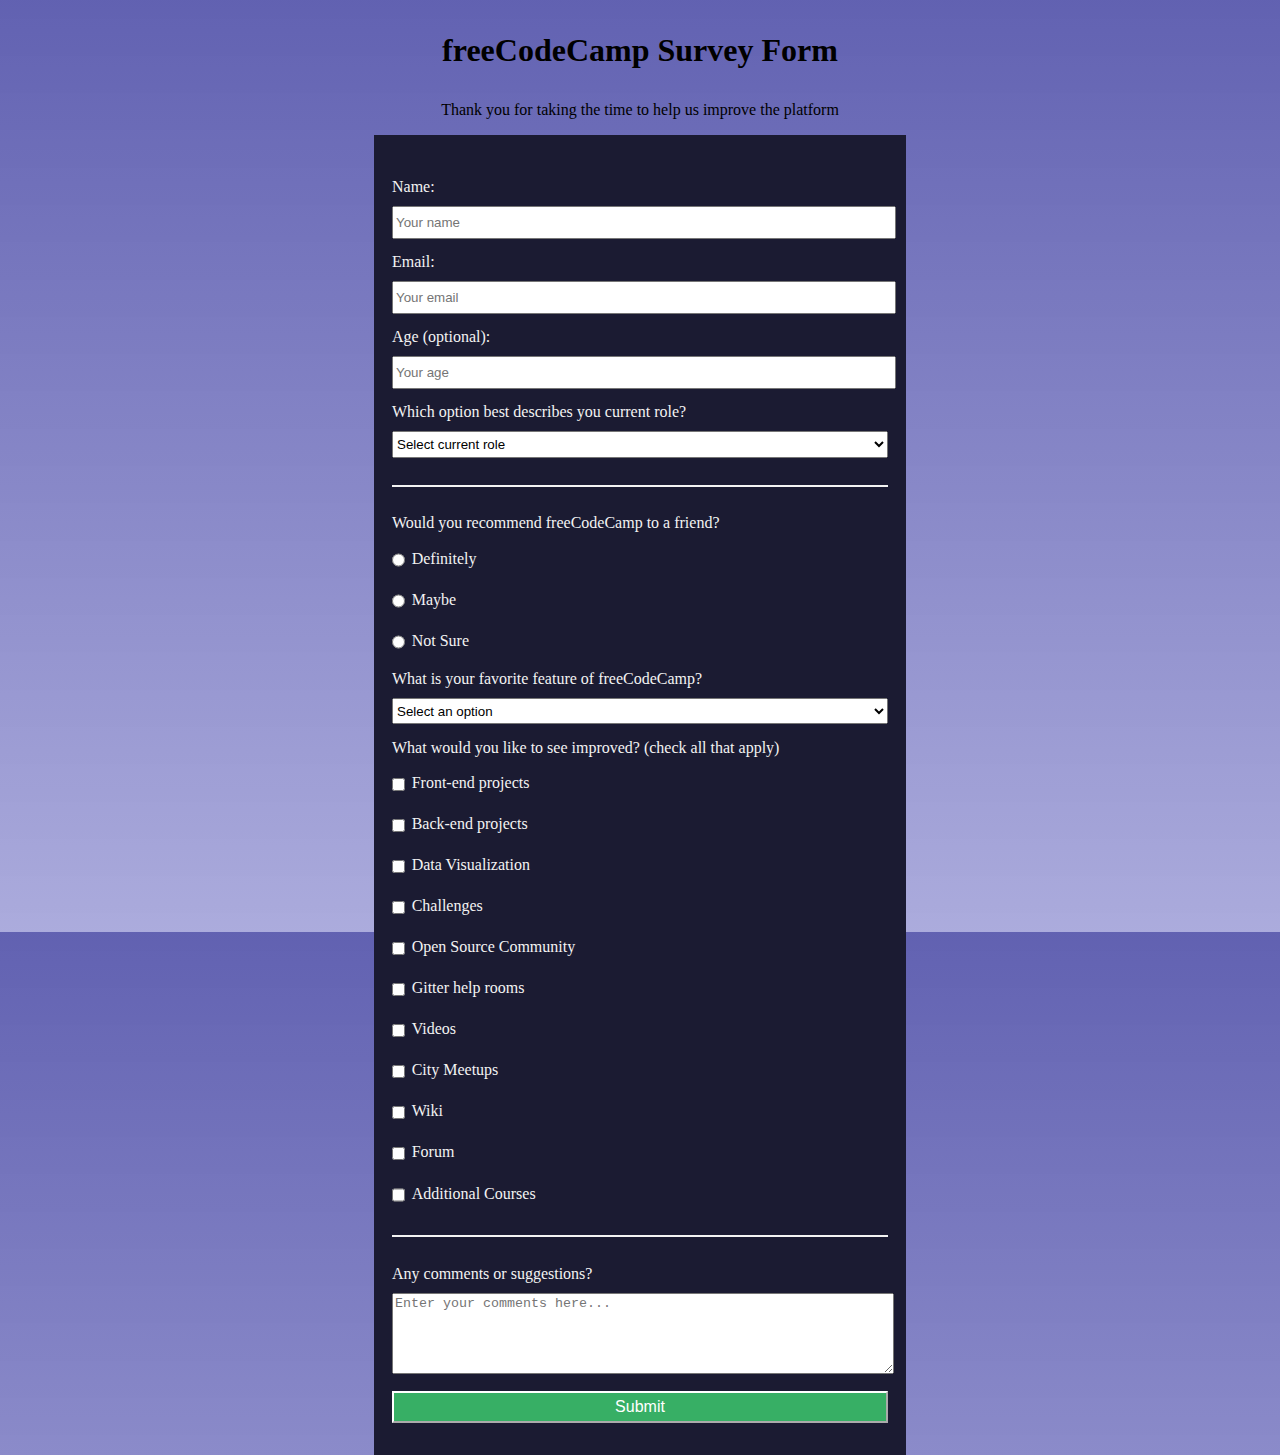
<file: Survey-form-fcc/index.html>
<!DOCTYPE html>
<html lang="en">

  <head>
    <meta charset="UTF-8">
    <title>Survey Form</title>
    <link rel="stylesheet" href="styles.css" />
    <meta>
  </head>
  <body>
    <h1 id="title">freeCodeCamp Survey Form</h1>
    <p id="description">Thank you for taking the time to help us improve the platform</p>
    <form id="survey-form">
      <fieldset>
        <label id="name-label" for="name">Name: <input id="name" type="text" name="name" required placeholder="Your name"></label>
        <label id="email-label" for="email">Email: <input id="email" type="email" name="email" required placeholder="Your email"></label>
        <label id="number-label">Age (optional): <input id="number" type="number" min="16" max="125" placeholder="Your age"></label>
        <label>Which option best describes you current role?
          <select id="dropdown">
            <option>Select current role</option>
            <option>Student</option>
            <option>Full-time job</option>
            <option>Full-time learner</option>
            <option>Prefer not to say</option>
            <option>Other</option>
          </select>
        </label>
      </fieldset>
      <fieldset>
        <label>Would you recommend freeCodeCamp to a friend?</label>
        <label for="definitely"><input type="radio" id="definitely" value="definitely" name="recommend" class="inline" />Definitely</label>
        <label for="maybe">
        <input type="radio" id="maybe" value="maybe" name="recommend" class="inline" />Maybe </label>
        <label for="not-sure"><input type="radio" id="not-sure" value="not-sure" name="recommend" class="inline" />Not Sure </label>  
        <label>What is your favorite feature of freeCodeCamp?
          <select id="dropdown">
            <option>Select an option</option>
            <option>Challenges</option>
            <option>Projects</option>
            <option>Community</option>
            <option>Open Source</option>            
          </select>
        </label>      
        <label>What would you like to see improved? (check all that apply)</label>
        <label><input type="checkbox" value="front-end" class="inline"/>Front-end projects</label>
        <label><input type="checkbox" value="back-end" class="inline" />Back-end projects</label>
        <label><input type="checkbox" value="data-visualization" class="inline" />Data Visualization</label>
        <label><input type="checkbox" value="challenges" class="inline" />Challenges</label>
        <label><input type="checkbox" value="open-source" class="inline" />Open Source Community</label>
        <label><input type="checkbox" value="gitter-help" class="inline" />Gitter help rooms</label>
        <label><input type="checkbox" value="videos" class="inline" />Videos</label>
        <label><input type="checkbox" value="city-meetups" class="inline" />City Meetups</label>
        <label><input type="checkbox" value="wiki" class="inline" />Wiki</label>
        <label><input type="checkbox" value="forum" class="inline" />Forum</label>
        <label><input type="checkbox" value="additional" class="inline" />Additional Courses</label>
      </fieldset>
      <fieldset>        
        <label>Any comments or suggestions?<textarea rows="5" cols="50" placeholder="Enter your comments here..."></textarea></label>
        <input id="submit" type="submit">
      </fieldset>
    </form>
  </body>
</html>
</file>
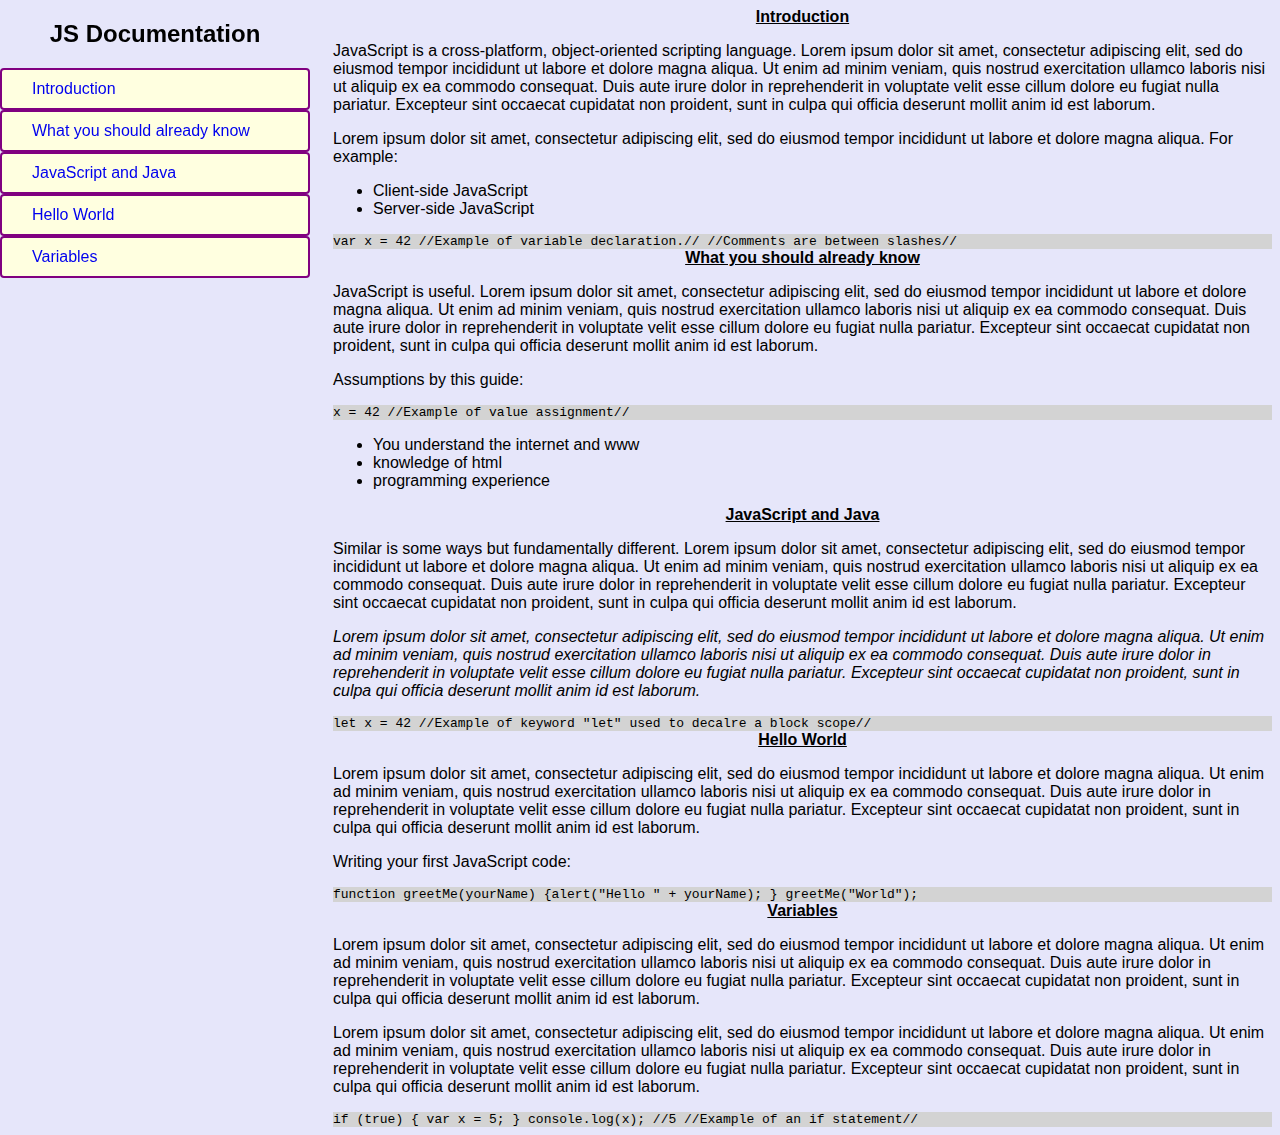
<file: Technical-documentation-fcc/index.html>
<!DOCTYPE html>
<html lang="en">

  <head>
    <meta charset="UTF-8">
    <meta name="viewport" content="width=device-width, initial-scale=1.0">
    <title>JS Documentation</title>
    <link rel="stylesheet" href="styles.css">
  </head>

  <body>
    <nav id="navbar">     
      <header>          
        <h2>JS Documentation</h2>
      </header>
      <ul class="no-bullets">   
        <li><a class="nav-link" href="#introduction">Introduction</a></li>
        <li><a class="nav-link" href="#what_you_should_already_know">What you should already know</a></li>
        <li><a class="nav-link" href="#javascript_and_java">JavaScript and Java</a></li>
        <li><a class="nav-link" href="#hello_world">Hello World</a></li>
        <li><a class="nav-link" href="#variables">Variables</a></li>
      </ul>
    </nav>
    <main id="main-doc">
<section class="main-section" id="introduction">
  <header>Introduction</header>
  <p>JavaScript is a cross-platform, object-oriented scripting language. Lorem ipsum dolor sit amet, consectetur adipiscing elit, sed do eiusmod tempor incididunt ut labore et dolore magna aliqua. Ut enim ad minim veniam, quis nostrud exercitation ullamco laboris nisi ut aliquip ex ea commodo consequat. Duis aute irure dolor in reprehenderit in voluptate velit esse cillum dolore eu fugiat nulla pariatur. Excepteur sint occaecat cupidatat non proident, sunt in culpa qui officia deserunt mollit anim id est laborum.</p>
  <p>Lorem ipsum dolor sit amet, consectetur adipiscing elit, sed do eiusmod tempor incididunt ut labore et dolore magna aliqua. For example:</p>
  <ul>
    <li>Client-side JavaScript</li>
    <li>Server-side JavaScript</li>
  </ul>
  <code>var x = 42 //Example of variable declaration.// //Comments are between slashes//</code>
</section>
<section class="main-section" id="what_you_should_already_know">
  <header>What you should already know</header>
  <p>JavaScript is useful. Lorem ipsum dolor sit amet, consectetur adipiscing elit, sed do eiusmod tempor incididunt ut labore et dolore magna aliqua. Ut enim ad minim veniam, quis nostrud exercitation ullamco laboris nisi ut aliquip ex ea commodo consequat. Duis aute irure dolor in reprehenderit in voluptate velit esse cillum dolore eu fugiat nulla pariatur. Excepteur sint occaecat cupidatat non proident, sunt in culpa qui officia deserunt mollit anim id est laborum.</p>
  <p>Assumptions by this guide:</p>
  <code>x = 42 //Example of value assignment//</code>
  <ul>
    <li>You understand the internet and www</li>
    <li>knowledge of html</li>
    <li>programming experience</li>
  </ul>
</section>
<section class="main-section" id="javascript_and_java">
  <header>JavaScript and Java</header>
  <p>Similar is some ways but fundamentally different. Lorem ipsum dolor sit amet, consectetur adipiscing elit, sed do eiusmod tempor incididunt ut labore et dolore magna aliqua. Ut enim ad minim veniam, quis nostrud exercitation ullamco laboris nisi ut aliquip ex ea commodo consequat. Duis aute irure dolor in reprehenderit in voluptate velit esse cillum dolore eu fugiat nulla pariatur. Excepteur sint occaecat cupidatat non proident, sunt in culpa qui officia deserunt mollit anim id est laborum.</p>
  <p><em>Lorem ipsum dolor sit amet, consectetur adipiscing elit, sed do eiusmod tempor incididunt ut labore et dolore magna aliqua. Ut enim ad minim veniam, quis nostrud exercitation ullamco laboris nisi ut aliquip ex ea commodo consequat. Duis aute irure dolor in reprehenderit in voluptate velit esse cillum dolore eu fugiat nulla pariatur. Excepteur sint occaecat cupidatat non proident, sunt in culpa qui officia deserunt mollit anim id est laborum.</em></p>
  <code>let x = 42 //Example of keyword "let" used to decalre a block scope//</code>
</section>
<section class="main-section" id="hello_world">
  <header>Hello World</header>
  <p>Lorem ipsum dolor sit amet, consectetur adipiscing elit, sed do eiusmod tempor incididunt ut labore et dolore magna aliqua. Ut enim ad minim veniam, quis nostrud exercitation ullamco laboris nisi ut aliquip ex ea commodo consequat. Duis aute irure dolor in reprehenderit in voluptate velit esse cillum dolore eu fugiat nulla pariatur. Excepteur sint occaecat cupidatat non proident, sunt in culpa qui officia deserunt mollit anim id est laborum.</p>
  <p>Writing your first JavaScript code: </p>
  <code>function greetMe(yourName) {alert("Hello " + yourName); } greetMe("World");</code>
</section>
<section class="main-section" id="variables">
  <header>Variables</header>
  <p>Lorem ipsum dolor sit amet, consectetur adipiscing elit, sed do eiusmod tempor incididunt ut labore et dolore magna aliqua. Ut enim ad minim veniam, quis nostrud exercitation ullamco laboris nisi ut aliquip ex ea commodo consequat. Duis aute irure dolor in reprehenderit in voluptate velit esse cillum dolore eu fugiat nulla pariatur. Excepteur sint occaecat cupidatat non proident, sunt in culpa qui officia deserunt mollit anim id est laborum.</p>
  <p>Lorem ipsum dolor sit amet, consectetur adipiscing elit, sed do eiusmod tempor incididunt ut labore et dolore magna aliqua. Ut enim ad minim veniam, quis nostrud exercitation ullamco laboris nisi ut aliquip ex ea commodo consequat. Duis aute irure dolor in reprehenderit in voluptate velit esse cillum dolore eu fugiat nulla pariatur. Excepteur sint occaecat cupidatat non proident, sunt in culpa qui officia deserunt mollit anim id est laborum.</p>
  <code>if (true) { var x = 5; } console.log(x); //5  //Example of an if statement//</code>
</section>
    </main>	
  </body>
</html>
</file>
<file: Survey-form-fcc/styles.css>
body {
    width: 100%;
    height: 100vh;
    margin: 0; 
    font-size: 16px;
    font-family: Tahoma;  
    background-image: linear-gradient( rgba(58, 58, 158, 0.8), rgba(136, 136, 206, 0.7)), url(https://cdn.freecodecamp.org/testable-projects-fcc/images/survey-form-background.jpeg) ;
  }
  
  h1, p {
    margin: 1em auto;
    text-align: center;
    width: 80%;
  }
  
  form {
    width: 80vw;
    max-width: 500px;
    min-width: 300px;
    margin: 0 auto;
    background-color: #1b1b32;
    color: #f3f3f3;
    padding: 1em;
  }
  
  fieldset {
    border: none;
  padding: 1rem 0;
  border-bottom: 2px solid;
  }
  
  fieldset:last-of-type {
    border-bottom: none;
  }
  label {
    display: block;
    margin: 0.5rem 0;
    padding: .2rem 0;
  }
  
  input, textarea, select {
  margin: 10px 0 0 0;
  width: 100%;
  min-height: 2em;
  }
  .inline {
    width: unset;
    margin: 0 0.5em 0 0;
    vertical-align: middle;
  }
  
  input[type="submit"] {
    background-color: #37af65;
    color: white;
    display: block;
    height: 2em;
    font-size: 1rem;
    border-color: white;
    width: 100%;
    
    
  }
</file>
<file: Technical-documentation-fcc/styles.css>
* {
    box-sizing: border-box;
  }
  
  body {
    background-color: lavender;
    font-family: sans-serif;
    font-size: 18;
    
  }
  
  nav {
    display: block;
  }
  
  header {
    text-align: center;
    display: block;
  }
  
  #navbar {
    min-width: 250;
    left: 0;
    position: fixed;
    top: 0;
    width: 310px;
  }
  
  .nav-link {
    background: lightyellow;
    border: 2px solid purple;
    border-radius: 4px;
    display: block;
    padding: 10px 30px;
    text-decoration: none;
  }
  
  ul.no-bullets {
    list-style-type: none; 
    padding: 0; 
    margin: 0;
    overflow-y: auto;
    overflow-x: hidden;
  }
  
  @media only screen and (max-width:800px) {
    #navbar {
      z-index: 1;
    max-height: 250px;
    margin: 0;
    width: 100%;
    padding: 0;
    position: absolute;
    top: 0;
    border: none;
    border-bottom: 2px solid;
    background-color: purple;
    }
    #main-doc {
      margin-top: 300px;
      margin-left: 0;
    }
  }
  
  #main-doc {
    margin-left: 325px;
  }
  
  section header {
    font-weight: bold;
    font-size: 30;
    text-decoration: underline;
  }
  
  code {
    display: block;
    text-align: left;
    background-color: lightgray
  }
</file>
